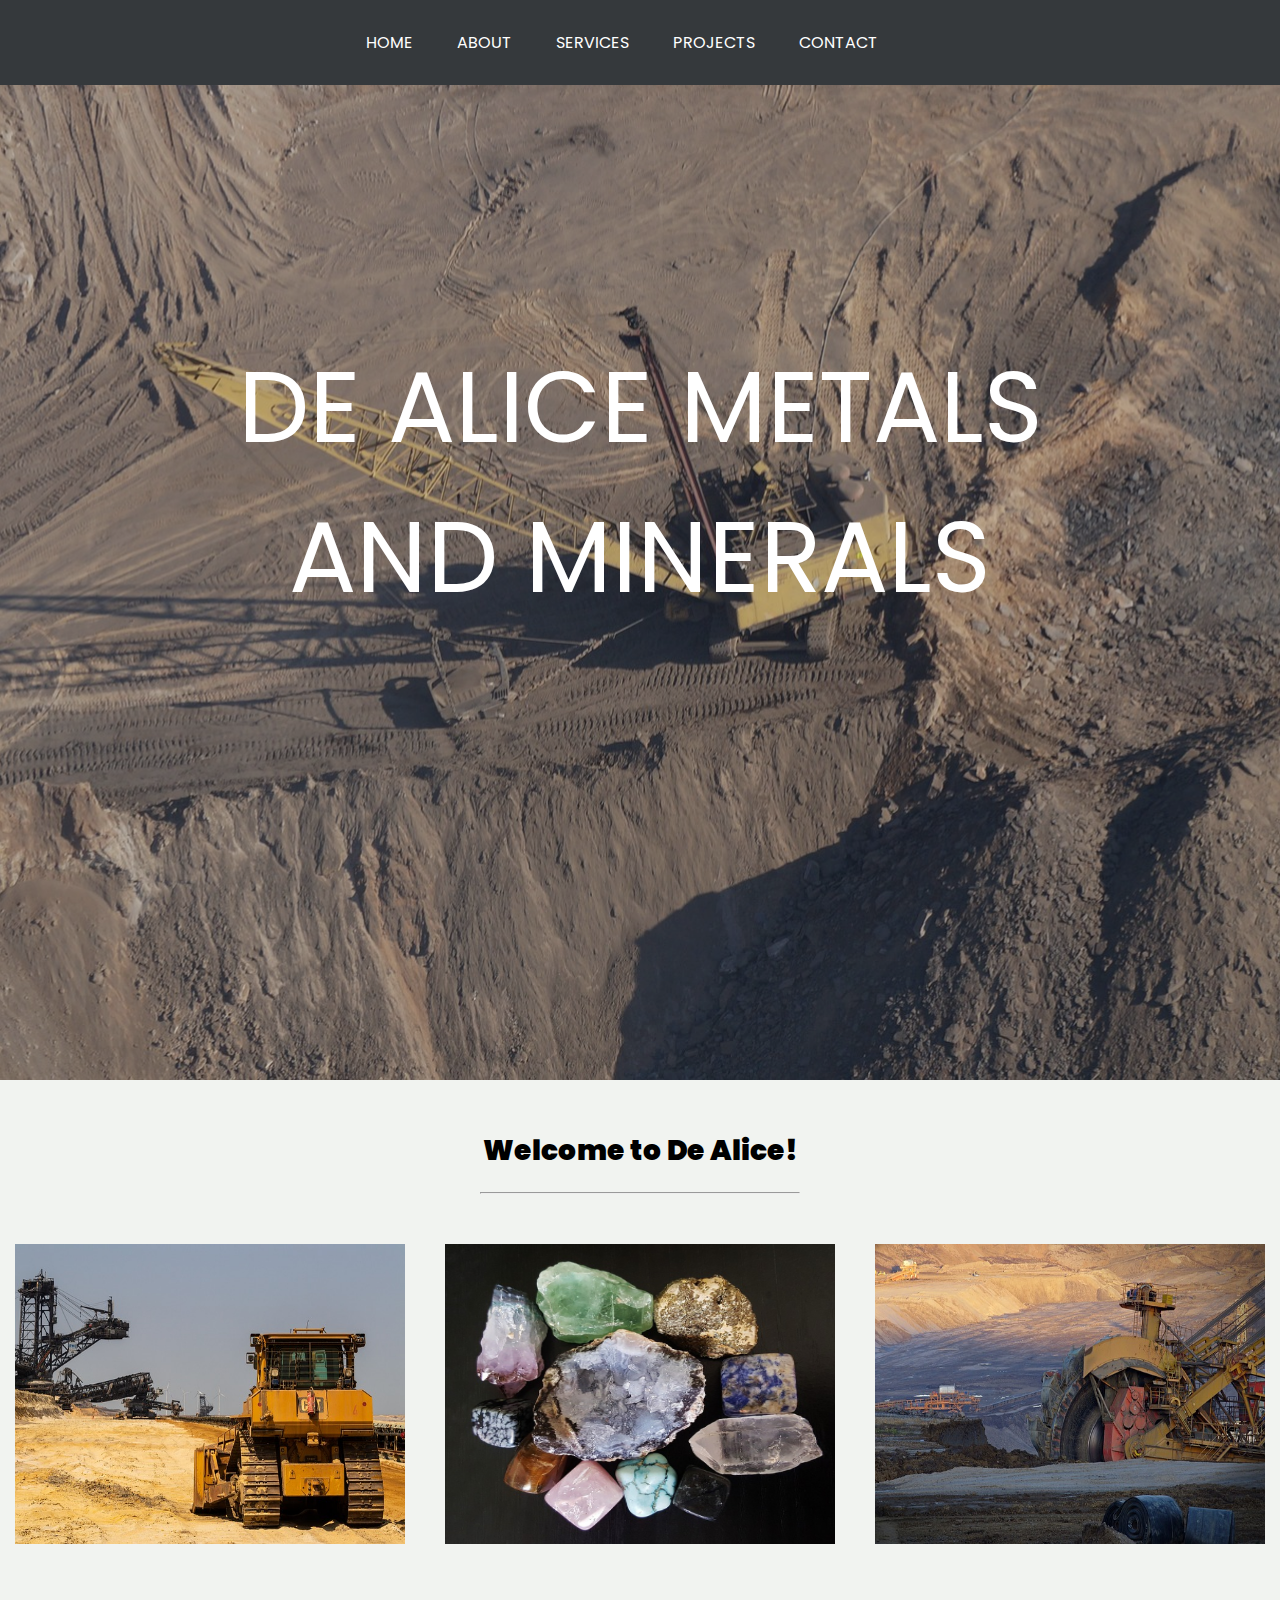
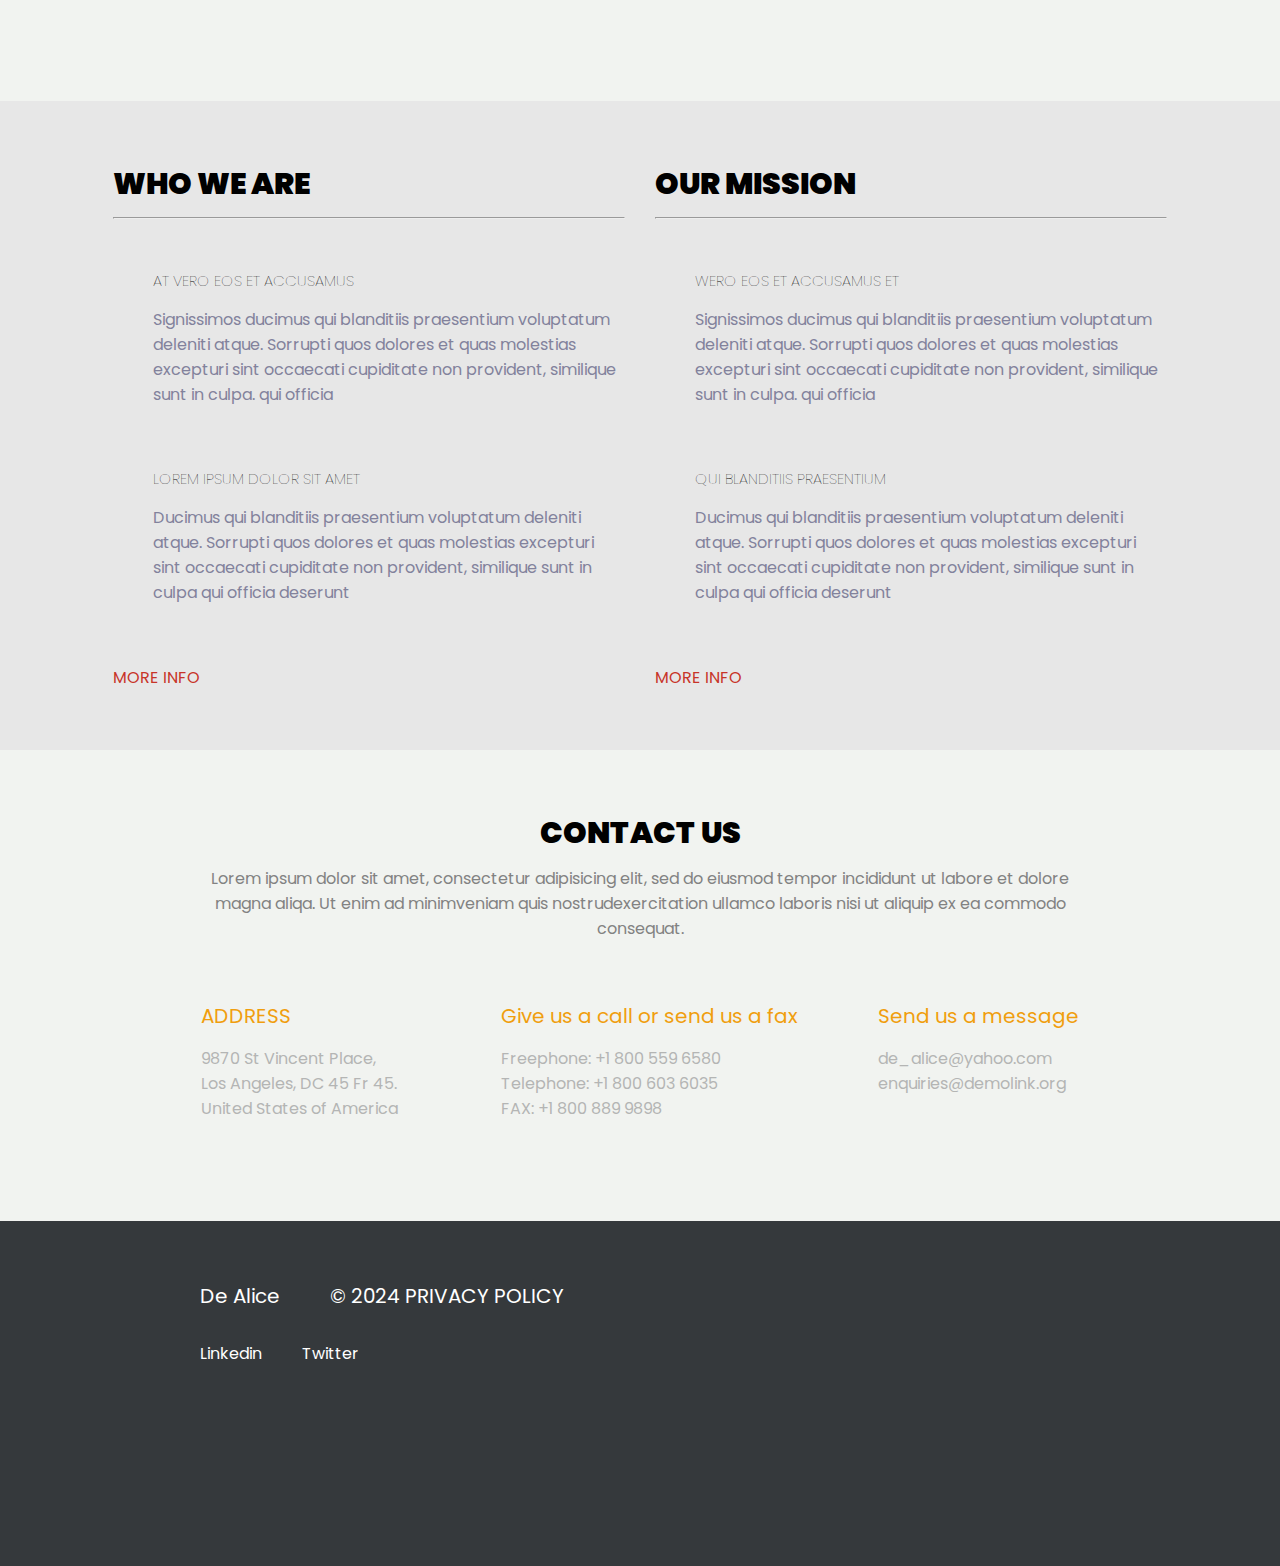
<file: index.html>
<!DOCTYPE html>
<html lang="en">
  <head>
    <meta charset="UTF-8" />
    <meta name="viewport" content="width=device-width, initial-scale=1.0" />
    <title>De Alice Metals and Minerals</title>
    <link rel="stylesheet" href="style.css" />

    <!-- Link Swiper's CSS -->
    <link rel="stylesheet" href="CSS/swiper-bundle.min.css" />
  </head>
  <body>
    <div class="header">
      <ul class="header-ul">
        <li class="header-li"><a href="">HOME</a></li>
        <li class="header-li"><a href="#info">ABOUT</a></li>
        <li class="header-li"><a href="#De">SERVICES</a></li>
        <li class="header-li"><a href="">PROJECTS</a></li>
        <li class="header-li"><a href="#contact-container">CONTACT</a></li>
        <!-- <li>
          <div class="container" id="change" onclick="change()">
            <div class="bar1"></div>
            <div class="bar2"></div>
            <div class="bar3"></div>
          </div>
        </li> -->
      </ul>
    </div>

    <section class="main swiper mySwiper">
      <div class="wrapper swiper-wrapper">
        <div class="slide swiper-slide">
          <img src="images/dragline-195440_1920.jpg" alt="" class="image" />
          <div class="image-data"></div>
          <span class="text"
            >DE ALICE METALS <br />
            AND MINERALS
          </span>
          <a href="#" class="button">About Us</a>
        </div>

        <div class="slide swiper-slide">
          <img src="images/gold-mine-391420_1920.jpg" alt="" class="image" />
          <div class="image-data"></div>
          <span class="text"
            >DE ALICE METALS <br />
            AND MINERALS
          </span>
          <a href="#" class="button">About Us</a>
        </div>

        <div class="slide swiper-slide">
          <img src="images/machine-3037670_1920.jpg" alt="" class="image" />
          <div class="image-data"></div>
          <span class="text"
            >DE ALICE METALS <br />
            AND MINERALS
          </span>
          <a href="#" class="button">About Us</a>
        </div>
      </div>

      <div class="swiper-button-next nav-btn"></div>
      <div class="swiper-button-prev nav-btn"></div>
      <div class="swiper-pagination"></div>
    </section>

    <div class="Intro">
      <div id="De"><p>Welcome to De Alice!</p></div>
      <div class="hr1"><hr /></div>
      <div class="album-container">
        <div class="image-container">
          <div class="image1-container">
            <img
              src="images/open-pit-mining-3563115_640.jpg"
              alt=""
              class="image1"
            />
          </div>
          <div class="image2-container">
            <img
              src="images/gems-1400682_640-fotor-2024011217023.jpg"
              alt=""
              class="image1"
            />
          </div>
          <div class="image3-container">
            <img src="images/excavator-2781676_640.jpg" alt="" class="image1" />
          </div>
        </div>
      </div>
    </div>

    <div id="info">
      <div class="info1">
        <div class="infot1">WHO WE ARE</div>
        <hr />
        <div class="infot2">AT VERO EOS ET ACCUSAMUS</div>
        <div class="infot3">
          Signissimos ducimus qui blanditiis praesentium voluptatum deleniti
          atque. Sorrupti quos dolores et quas molestias excepturi sint
          occaecati cupiditate non provident, similique sunt in culpa. qui
          officia
        </div>
        <div class="infot2">LOREM IPSUM DOLOR SIT AMET</div>
        <div class="infot3">
          Ducimus qui blanditiis praesentium voluptatum deleniti atque. Sorrupti
          quos dolores et quas molestias excepturi sint occaecati cupiditate non
          provident, similique sunt in culpa qui officia deserunt
        </div>
        <div class="more">MORE INFO</div>
      </div>
      <div class="info2">
        <div class="infot1">OUR MISSION</div>
        <hr />
        <div class="infot2">WERO EOS ET ACCUSAMUS ET</div>
        <div class="infot3">
          Signissimos ducimus qui blanditiis praesentium voluptatum deleniti
          atque. Sorrupti quos dolores et quas molestias excepturi sint
          occaecati cupiditate non provident, similique sunt in culpa. qui
          officia
        </div>
        <div class="infot2">QUI BLANDITIIS PRAESENTIUM</div>
        <div class="infot3">
          Ducimus qui blanditiis praesentium voluptatum deleniti atque. Sorrupti
          quos dolores et quas molestias excepturi sint occaecati cupiditate non
          provident, similique sunt in culpa qui officia deserunt
        </div>
        <div class="more">MORE INFO</div>
      </div>
    </div>

    <div class="Contact">
      <div class="context1">CONTACT US</div>
      <div class="context2">
        Lorem ipsum dolor sit amet, consectetur adipisicing elit, sed do eiusmod
        tempor incididunt ut labore et dolore magna aliqa. Ut enim ad
        minimveniam quis nostrudexercitation ullamco laboris nisi ut aliquip ex
        ea commodo consequat.
      </div>
      <div id="contact-container">
        <div class="address">
          <div class="address-text">ADDRESS</div>
          <div class="mymy">
            9870 St Vincent Place, <br />Los Angeles, DC 45 Fr 45. <br> United States
            of America
          </div>
        </div>
        <div class="number">
          <div class="number-text">Give us a call or send us a fax</div>
          <div class="mymys">
            Freephone: +1 800 559 6580 <br> Telephone: +1 800 603 6035 <br> FAX: +1 800
            889 9898
          </div>
        </div>
        <div class="email">
          <div class="email-text">Send us a message</div>
          <div >
            <p class="mymyss">
              <a href="mailto:de_alice@yahoo.com">de_alice@yahoo.com</a>
            </p>
            <p>
              <a href="mailto:enquiries@demolink.org">enquiries@demolink.org</a>
            </p>
          </div>
        </div>
      </div>
    </div>
    <div class="footer">
      <div class="footer-text">
        <div class="compname">De Alice</div>
        <div class="policy">© 2024 PRIVACY POLICY</div>
      </div>
      <ul class="footerdis">
        <li class="footerli">
          <a href="https://www.linkedin.com/in/philip-owolawi-09550975"
            >Linkedin</a
          >
        </li>
        <li><a href="http://">Twitter</a></li>
      </ul>
    </div>

    <!-- Js script -->
    <script src="index.js"></script>

    <!-- Swiper JS -->
    <script src="JS/swiper-bundle.min.js"></script>

    <!-- Initialize Swiper -->
    <script>
      var swiper = new Swiper(".mySwiper", {
        slidesPerView: 1,
        loop: true,
        pagination: {
          el: ".swiper-pagination",
          clickable: true,
        },
        navigation: {
          nextEl: ".swiper-button-next",
          prevEl: ".swiper-button-prev",
        },
      });
    </script>
    <script>
      function change() {
        document.getElementsByClassName("header-li").style.display = "none";
      }
    </script>
  </body>
</html>
</file>
<file: style.css>
/* Google Fonts - Poppins */ 
@import url("https://fonts.googleapis.com/css2?family=Poppins:wght@300;400;500;600&display=swap");

* {
    margin: 0;
    padding: 0;
    box-sizing: border-box;
    font-family: "Poppins", sans-serif;
    
}
body{
    margin: 0;
    background-color: #F1F3F0;
}
.header{
    background-color: #35393C;
    position: fixed;
    z-index: 20;
    width: 100%;
}

a{
    text-decoration: none;
    color: white;
}

.bar1,
.bar2,
.bar3 {
    width: 35px;
    height: 5px;
    background-color: white;
    margin: 6px 0;
    transition: 0.4s;
}

.container{
    /* display: none; */
}

.check{
    width: 10px;
}

.header-ul{
display: flex;
margin: 10px;
text-align: center;
align-items: center;
justify-content: center;
}

.header-li{
    list-style: none;
    padding: 20px 40px 20px 4px;
}

.image{
    height: 120vh;
    width: 100px;
    object-fit: cover;
}


.main {
    height: 120vh;
    width: 100%;
}

.wrapper,
.slide {
    position: relative;
    width: 100%;
    height: 100%;
}

.slide {
    overflow: hidden;
}

.slide::before {
    content: "";
    position: absolute;
    height: 100%;
    width: 100%;
    background-color: rgba(0, 0, 0, 0.2);
    z-index: 10;
}

.slide .image {
    height: 100%;
    width: 100%;
    object-fit: cover;
}

.slide .image-data {
    position: absolute;
    top: 50%;
    left: 50%;
    transform: translate(-50%, -50%);
    text-align: center;
    width: 100%;
    z-index: 100;
}

.image-data span.text {
    font-size: 14px;
    font-weight: 400;
    color: #fff;
}
.text {
    color: #FFFFFF;
    padding: 8px 12px;
    position: absolute;
    bottom: 8px;
    width: 100%;
    text-align: center;
    font-size: 100px;
    z-index: 150;
    top: 30%;
}

.image-data h2 {
    font-size: 45px;
    font-weight: 600;
    color: #fff;
}

a.button {
    display: inline-block;
    padding: 10px 20px;
    border-radius: 25px;
    color: #333;
    background: #fff;
    text-decoration: none;
    margin-top: 25px;
    transition: all 0.3s ease;
}

a.button:hover {
    color: #fff;
    background-color: #c87e4f;
}

/* swiper button css */
.nav-btn {
    height: 50px;
    width: 50px;
    border-radius: 50%;
    /* background: rgba(255, 255, 255, 0.3); */
}

.swiper-button-next {
    right: 50px;
}

.swiper-button-prev {
    left: 50px;
}

.nav-btn::before,
.nav-btn::after {
    font-size: 25px;
    color: #fff;
}

.swiper-pagination-bullet {
    opacity: 1;
    height: 12px;
    width: 12px;
    background-color: #fff;
    visibility: hidden;
}

.swiper-pagination-bullet-active {
    border: 2px solid #fff;
    background-color: #c87e4f;
}

@media screen and (max-width: 768px) {
    .nav-btn {
        visibility: hidden;
    }

    .swiper-pagination-bullet {
        visibility: visible;
    }
}

#De{
    margin-top: 50px;
    margin-bottom: 20px;
    font-size: 28px;
    text-align: center;
    font-weight: 900;
}
.hr1{
    margin: auto;
    width: 25%;
    padding-bottom: 50px;
}

.Intro{
    margin-bottom: 100px;
}

.image-container{
    display: flex;
    justify-content: center;
    overflow: hidden;
}


.image1{
    width: 390px;
    height: 300px;
    margin: 0px 20px 50px 20px;
}

#info{
    display: flex;
    justify-content: center;
    background-color: #E7E7E7;
    padding-top: 60px;
    padding-bottom: 60px;
}
.info1{
    margin-right: 30px;
    width: 40%;
}
.info2{
    width: 40%;
}
.infot1{
    font-size: 30px;
    font-weight: 900;
    /* text-align: center; */
}

.info1 > hr{
    /* width: 28%; */
    /* margin: auto; */
    margin-bottom: 50px;
    margin-top: 10px;
    color: #DCD9D9;
}
.info2 > hr{
    /* width: 28%; */
    /* margin: auto; */
    margin-bottom: 50px;
    margin-top: 10px;
}

.infot2{
    font-size: 15px;
    font-weight: 100;
    margin-left: 40px;
    margin-bottom: 15px;
}

.infot3{
    color: #82829C;
    margin-left: 40px;
    margin-bottom: 60px;
}

.more{
    color: #C83429;
}

.context1{
    font-size: 30px;
    font-weight: 900;
    text-align: center;
    margin-top: 60px;
    margin-bottom: 10px;
}
.context2{
    text-align: center;
    text-wrap: wrap;
    width: 70%;
    margin: auto;
    color: #828282;
}

#contact-container{
    display: flex;
    justify-content: center;
}

.email{
    margin-top: 60px;
}

.address{
    margin-top: 60px;
    margin-right: 80px;
}

.number{
    margin-top: 60px;
    margin-right: 80px;
}
.address-text{
    color: #F09E0E;
    font-size: 20px;
    margin-bottom: 15px;
}
.number-text{
    color: #F09E0E;
    font-size: 20px;
    margin-bottom: 15px; 
}

.email-text{
    color: #F09E0E;
    font-size: 20px;
    margin-bottom: 15px; 
}

p > a{
    color: #B4B5B4;
}

.mymy{
    width: 220px;
    color: #B4B5B4;
}
.mymys{
    width: 230px;
    color: #B4B5B4;
}

.footer{
    background-color: #35393C;
    margin-top: 100px;
    padding-top: 60px;
    padding-bottom: 200px;
    padding-left: 200px;
    color: white;
}
.footerdis{
    display: flex;
}
.footer-text{
    display: flex;
    margin-bottom: 30px;
}
.footerli{
    margin-right: 40px;
}
.compname{
    margin-right: 50px;
    font-size: 20px;
}

.policy{
    font-size: 20px;
}

li{
    list-style-type: none;
}

@media screen and (max-width: 760px){

    .container{
        display: inline-block;
        margin-top: 10px;
        margin-bottom: 10px;
        cursor: pointer;
    }
    
    .container{

    }

    .header{
        display: none;
    }

    .image-container{
        display: block;
        margin-left: 1vw;
    }
    #contact-container{
        display: block;
        text-align: center;
    }
    .address, .number{
        margin-right: 0;
    }
    .mymy, .mymys{
        width: 100%;
        display: flex;
        justify-content: center;
        text-align: start;
    }
    .text{
        font-size: 75px;
    }
    .image1-container, .image2-container, .image3-container{
        display: flex;
        justify-content: center;
    }
    #info{
        display: block;
    }
    .info1, .info2{
        width: 95%;
    }
    .infot1{
        margin-left: 15px;
    }
    .info1 > hr, .info2 > hr{
        margin-left: 15px;
        margin-bottom: 25px;
    }
    .more{
        margin-left: 20px;
        margin-bottom: 50px;
    }
    .infot3{
        margin-bottom: 20px;
    }
    .mymyss{
        display: flex;
        justify-content: center;
        text-align: center;
    }

    .mymyss > a{
        width: 193px;
        text-align: start;
    }
    .footer{
        padding-left: 20px;
        padding-bottom: 100px;
    }
    .context2{
        text-align: start;
    }
}

@media screen and (max-width: 790px){
    #contact-container{
        width: 100vw;
    }

    .address, .number{
        margin-right: 20px;
    }
}
</file>
